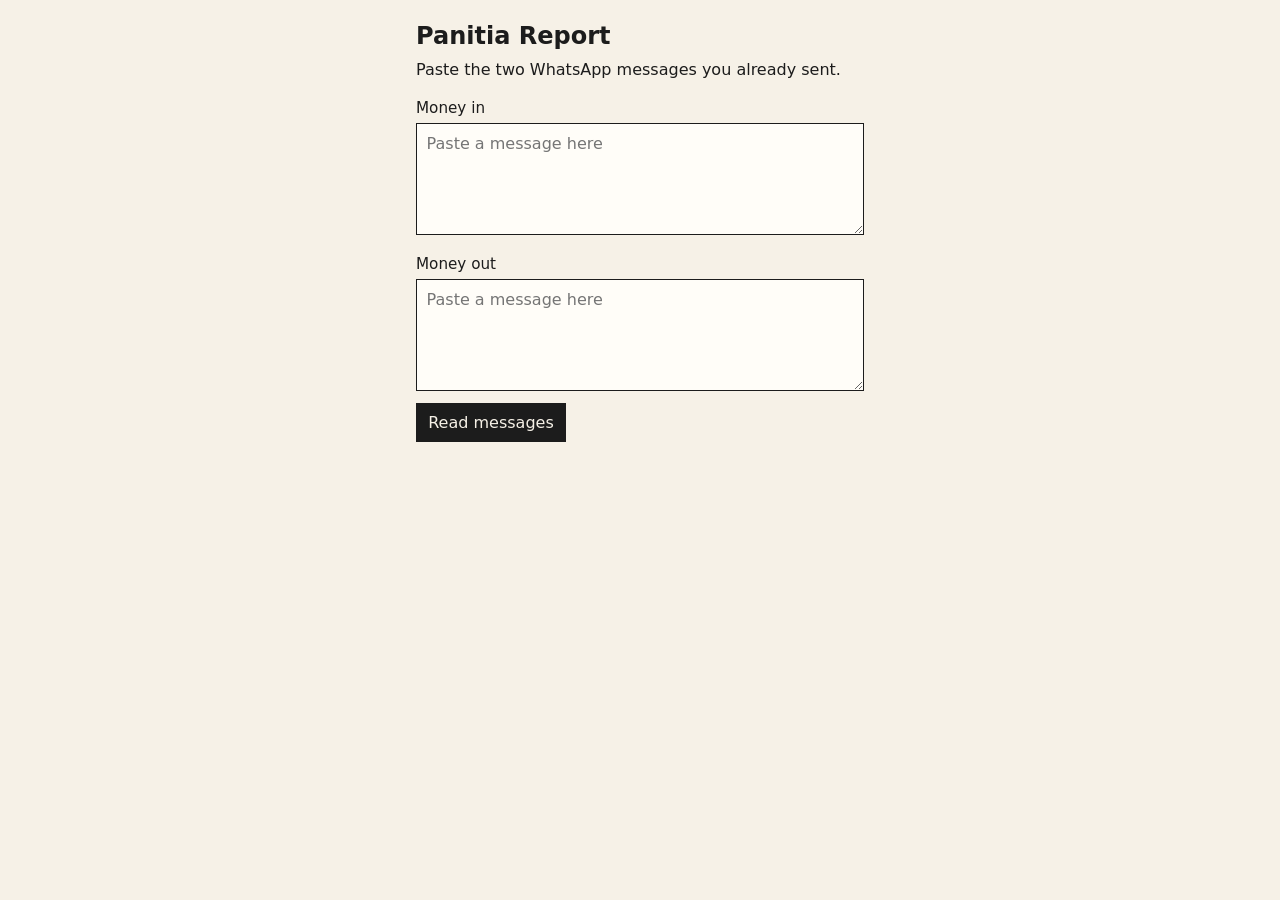
<file: index.html>
<!DOCTYPE html>
<html lang="en">
<head>
  <meta charset="utf-8">
  <meta name="viewport" content="width=device-width, initial-scale=1">
  <title>Panitia Report</title>
  <link rel="stylesheet" href="styles.css?v=20260926f">
</head>
<body>
  <main>
    <h1>Panitia Report</h1>
    <p class="instruction">Paste the two WhatsApp messages you already sent.</p>

    <section id="paste-view">
      <p id="paste-note" class="note"></p>
      <label for="income-paste">Money in</label>
      <textarea id="income-paste" placeholder="Paste a message here"></textarea>
      <label for="expense-paste">Money out</label>
      <textarea id="expense-paste" placeholder="Paste a message here"></textarea>
      <button id="read-button" type="button">Read messages</button>
    </section>

    <section id="confirm" hidden>
      <p id="confirm-text"></p>
      <button id="confirm-yes" type="button">Confirm</button>
      <button id="confirm-no" type="button">Cancel</button>
    </section>

    <section id="report-view" hidden>
      <p id="storage-note" class="note" hidden></p>
      <p id="gap" class="gap" hidden></p>
      <label for="event-name">Event name</label>
      <input id="event-name" type="text">
      <label for="event-date">Date</label>
      <input id="event-date" type="text">
      <table class="figures">
        <tr><th>Opening balance</th><td id="saldo-awal"></td></tr>
        <tr><th>Donations</th><td id="total-donasi"></td></tr>
        <tr><th>Expenses</th><td id="total-pengeluaran"></td></tr>
        <tr><th>Closing balance</th><td id="saldo-akhir"></td></tr>
      </table>
      <div class="report-actions">
        <button id="download" class="download" type="button" disabled>Download PDF</button>
        <button id="new-report" type="button">New report</button>
      </div>
      <p id="download-note">Rows still need a check.</p>
      <div id="signatures"></div>
      <div id="income-list"></div>
      <div id="expense-list"></div>
      <p id="pdf-error" class="note" hidden></p>
    </section>
  </main>
  <script src="vendor/pdf-lib.min.js"></script>
  <script src="parse.js"></script>
  <script src="pdf.js?v=20260926g"></script>
  <script src="app.js?v=20260926g"></script>
</body>
</html>
</file>
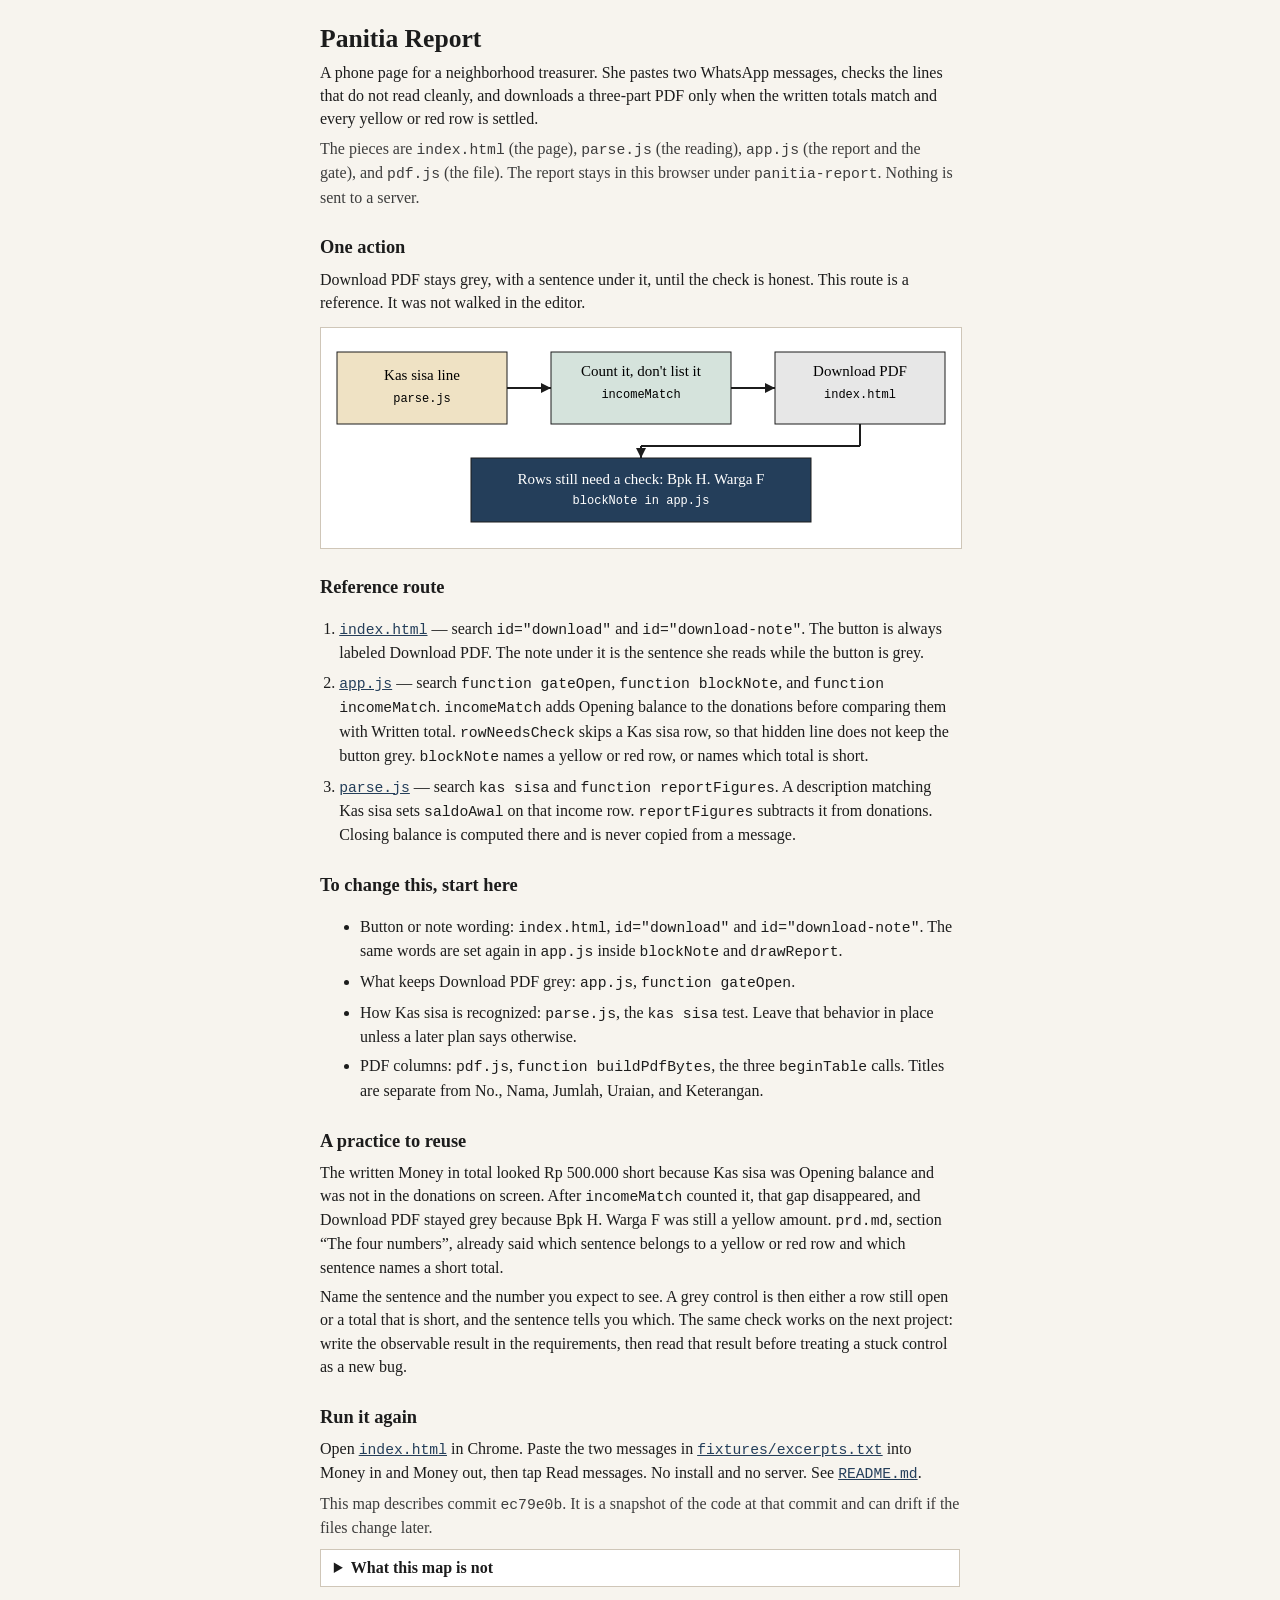
<file: devpost/app-map.html>
<!DOCTYPE html>
<html lang="en">
<head>
  <meta charset="utf-8">
  <meta name="viewport" content="width=device-width, initial-scale=1">
  <title>Panitia Report — app map</title>
  <style>
    :root { color-scheme: light; }
    body { margin: 0; font: 16px/1.45 Georgia, "Times New Roman", serif; color: #1c1c1c; background: #f7f4ee; }
    main { max-width: 40rem; margin: 0 auto; padding: 1.5rem 1.25rem 3rem; }
    h1 { font-size: 1.6rem; line-height: 1.2; margin: 0 0 0.4rem; }
    h2 { font-size: 1.15rem; margin: 1.6rem 0 0.4rem; }
    p, li { margin: 0.4rem 0; }
    a { color: #243e5a; }
    a:focus { outline: 2px solid #243e5a; outline-offset: 2px; }
    code { font-family: Consolas, "Courier New", monospace; font-size: 0.92em; }
    .note { color: #3d3d3d; }
    svg { width: 100%; height: auto; display: block; margin: 0.8rem 0 0.4rem; background: #fff; border: 1px solid #cfc6b8; }
    ol { padding-left: 1.2rem; }
    details { margin: 0.6rem 0; background: #fff; border: 1px solid #cfc6b8; padding: 0.4rem 0.8rem; }
    summary { cursor: pointer; font-weight: bold; }
    summary:focus { outline: 2px solid #243e5a; outline-offset: 2px; }
  </style>
</head>
<body>
  <main>
    <h1>Panitia Report</h1>
    <p>A phone page for a neighborhood treasurer. She pastes two WhatsApp messages, checks the lines that do not read cleanly, and downloads a three-part PDF only when the written totals match and every yellow or red row is settled.</p>
    <p class="note">The pieces are <code>index.html</code> (the page), <code>parse.js</code> (the reading), <code>app.js</code> (the report and the gate), and <code>pdf.js</code> (the file). The report stays in this browser under <code>panitia-report</code>. Nothing is sent to a server.</p>

    <h2>One action</h2>
    <p>Download PDF stays grey, with a sentence under it, until the check is honest. This route is a reference. It was not walked in the editor.</p>
    <svg viewBox="0 0 640 220" role="img" aria-labelledby="diagram-title diagram-desc">
      <title id="diagram-title">Download stays blocked until rows and totals are settled</title>
      <desc id="diagram-desc">Kas sisa is marked in parse.js. app.js counts it in the income match and skips it as a row to check. gateOpen leaves Download PDF grey until yellow and red rows are settled and both written totals match. The sentence appears under the button in index.html.</desc>
      <rect x="16" y="24" width="170" height="72" fill="#efe2c4" stroke="#1c1c1c"/>
      <text x="101" y="52" text-anchor="middle" font-family="Georgia, serif" font-size="15">Kas sisa line</text>
      <text x="101" y="74" text-anchor="middle" font-family="Consolas, monospace" font-size="12">parse.js</text>
      <rect x="230" y="24" width="180" height="72" fill="#d5e3dc" stroke="#1c1c1c"/>
      <text x="320" y="48" text-anchor="middle" font-family="Georgia, serif" font-size="15">Count it, don't list it</text>
      <text x="320" y="70" text-anchor="middle" font-family="Consolas, monospace" font-size="12">incomeMatch</text>
      <rect x="454" y="24" width="170" height="72" fill="#e7e7e7" stroke="#1c1c1c"/>
      <text x="539" y="48" text-anchor="middle" font-family="Georgia, serif" font-size="15">Download PDF</text>
      <text x="539" y="70" text-anchor="middle" font-family="Consolas, monospace" font-size="12">index.html</text>
      <line x1="186" y1="60" x2="230" y2="60" stroke="#1c1c1c" stroke-width="2"/>
      <polygon points="230,60 220,55 220,65" fill="#1c1c1c"/>
      <line x1="410" y1="60" x2="454" y2="60" stroke="#1c1c1c" stroke-width="2"/>
      <polygon points="454,60 444,55 444,65" fill="#1c1c1c"/>
      <rect x="150" y="130" width="340" height="64" fill="#243e5a" stroke="#1c1c1c"/>
      <text x="320" y="156" text-anchor="middle" fill="#ffffff" font-family="Georgia, serif" font-size="15">Rows still need a check: Bpk H. Warga F</text>
      <text x="320" y="176" text-anchor="middle" fill="#ffffff" font-family="Consolas, monospace" font-size="12">blockNote in app.js</text>
      <line x1="539" y1="96" x2="539" y2="118" stroke="#1c1c1c" stroke-width="2"/>
      <line x1="539" y1="118" x2="320" y2="118" stroke="#1c1c1c" stroke-width="2"/>
      <line x1="320" y1="118" x2="320" y2="130" stroke="#1c1c1c" stroke-width="2"/>
      <polygon points="320,130 315,120 325,120" fill="#1c1c1c"/>
    </svg>

    <h2>Reference route</h2>
    <ol>
      <li>
        <a href="../index.html"><code>index.html</code></a> — search <code>id="download"</code> and <code>id="download-note"</code>.
        The button is always labeled Download PDF. The note under it is the sentence she reads while the button is grey.
      </li>
      <li>
        <a href="../app.js"><code>app.js</code></a> — search <code>function gateOpen</code>, <code>function blockNote</code>, and <code>function incomeMatch</code>.
        <code>incomeMatch</code> adds Opening balance to the donations before comparing them with Written total. <code>rowNeedsCheck</code> skips a Kas sisa row, so that hidden line does not keep the button grey. <code>blockNote</code> names a yellow or red row, or names which total is short.
      </li>
      <li>
        <a href="../parse.js"><code>parse.js</code></a> — search <code>kas sisa</code> and <code>function reportFigures</code>.
        A description matching Kas sisa sets <code>saldoAwal</code> on that income row. <code>reportFigures</code> subtracts it from donations. Closing balance is computed there and is never copied from a message.
      </li>
    </ol>

    <h2>To change this, start here</h2>
    <ul>
      <li>Button or note wording: <code>index.html</code>, <code>id="download"</code> and <code>id="download-note"</code>. The same words are set again in <code>app.js</code> inside <code>blockNote</code> and <code>drawReport</code>.</li>
      <li>What keeps Download PDF grey: <code>app.js</code>, <code>function gateOpen</code>.</li>
      <li>How Kas sisa is recognized: <code>parse.js</code>, the <code>kas sisa</code> test. Leave that behavior in place unless a later plan says otherwise.</li>
      <li>PDF columns: <code>pdf.js</code>, <code>function buildPdfBytes</code>, the three <code>beginTable</code> calls. Titles are separate from No., Nama, Jumlah, Uraian, and Keterangan.</li>
    </ul>

    <h2>A practice to reuse</h2>
    <p>The written Money in total looked Rp 500.000 short because Kas sisa was Opening balance and was not in the donations on screen. After <code>incomeMatch</code> counted it, that gap disappeared, and Download PDF stayed grey because Bpk H. Warga F was still a yellow amount. <code>prd.md</code>, section “The four numbers”, already said which sentence belongs to a yellow or red row and which sentence names a short total.</p>
    <p>Name the sentence and the number you expect to see. A grey control is then either a row still open or a total that is short, and the sentence tells you which. The same check works on the next project: write the observable result in the requirements, then read that result before treating a stuck control as a new bug.</p>

    <h2>Run it again</h2>
    <p>Open <a href="../index.html"><code>index.html</code></a> in Chrome. Paste the two messages in <a href="../fixtures/excerpts.txt"><code>fixtures/excerpts.txt</code></a> into Money in and Money out, then tap Read messages. No install and no server. See <a href="../README.md"><code>README.md</code></a>.</p>
    <p class="note">This map describes commit <code>ec79e0b</code>. It is a snapshot of the code at that commit and can drift if the files change later.</p>

    <details>
      <summary>What this map is not</summary>
      <p>It is not a page in the treasurer’s app, and it is not the build checklist. The pasted WhatsApp lines stay in the fixture. This file does not copy them.</p>
    </details>
  </main>
</body>
</html>
</file>
<file: styles.css>
body {
  margin: 0 auto;
  max-width: 28rem;
  padding: 1.25rem 1rem 2rem;
  background: #f6f1e7;
  color: #1c1c1c;
  font-family: system-ui, sans-serif;
  line-height: 1.4;
}

h1 {
  font-size: 1.5rem;
  font-weight: 650;
  margin: 0 0 0.35rem;
}

.instruction {
  margin: 0 0 1rem;
}

label {
  display: block;
  margin: 0.8rem 0 0.25rem;
  font-size: 0.95rem;
}

textarea,
input[type="text"] {
  width: 100%;
  box-sizing: border-box;
  border: 1px solid #1c1c1c;
  background: #fffdf8;
  color: #1c1c1c;
  font: inherit;
  padding: 0.55rem 0.6rem;
}

textarea {
  min-height: 7rem;
  resize: vertical;
}

button {
  margin: 0.35rem 0.35rem 0 0;
  border: 1px solid #1c1c1c;
  background: #1c1c1c;
  color: #f6f1e7;
  font: inherit;
  padding: 0.45rem 0.7rem;
}

.report-actions {
  display: flex;
  gap: 0.5rem;
  align-items: center;
  margin: 0.35rem 0 0.25rem;
}

#new-report,
button.download {
  display: inline-block;
  margin: 0;
}

button.download {
  background: #c8c8c8;
  color: #4a4a4a;
  border-color: #9a9a9a;
}

#download-note {
  margin: 0.25rem 0 0.8rem;
}

button.download.ready {
  background: #1d6b3a;
  color: #f6f1e7;
  border-color: #1d6b3a;
}

.actions input {
  width: auto;
  margin: 0.35rem 0.35rem 0 0;
}

.note,
.gap {
  margin: 0 0 0.6rem;
}

.figures {
  width: 100%;
  border-collapse: collapse;
  margin: 0.8rem 0 1rem;
  font-size: 1.2rem;
}

.figures th,
.figures td {
  border: 1px solid #1c1c1c;
  padding: 0.45rem 0.55rem;
  text-align: left;
}

.figures td {
  text-align: right;
  font-variant-numeric: tabular-nums;
}

.section-income {
  background: #efe2c4;
  padding: 0.7rem 0.75rem 0.9rem;
  margin: 0.8rem 0;
}

.section-expense {
  background: #d5e3dc;
  padding: 0.7rem 0.75rem 0.9rem;
  margin: 0.8rem 0;
}

.summary {
  margin: 0.2rem 0 0.4rem;
}

.total-line,
.written-total {
  margin: 0.45rem 0;
  padding: 0.4rem 0.5rem;
  background: #243e5a;
  color: #f6f1e7;
  font-weight: 700;
}

.rows {
  list-style: none;
  margin: 0 0 1rem;
  padding: 0;
}

.group-head {
  margin: 0.7rem 0 0.15rem;
  padding: 0.4rem 0.5rem;
  background: #6b4f32;
  color: #f6f1e7;
  font-weight: 650;
}

.tile {
  display: block;
  width: 100%;
  margin: 0;
  padding: 0.4rem 0.15rem;
  border: 0;
  border-top: 1px solid #cfc6b8;
  background: transparent;
  color: inherit;
  font: inherit;
  text-align: left;
}

.detail {
  margin: 0 0 0.45rem;
  padding: 0.7rem 0.75rem;
  background: #fffdf8;
  border: 1px solid #1c1c1c;
  color: #1c1c1c;
}

.reopen {
  margin: 0.35rem 0 0.6rem;
}

.raw,
.reading {
  margin: 0.15rem 0;
}

.raw {
  white-space: pre-wrap;
}

.reading {
  color: #3a3a3a;
}

.tile.row-yellow {
  background: #e7c56a;
}

.tile.row-red {
  background: #f4d2d2;
}

.tile.row-aside {
  background: #e6e6e6;
  color: #5c5c5c;
}
</file>
